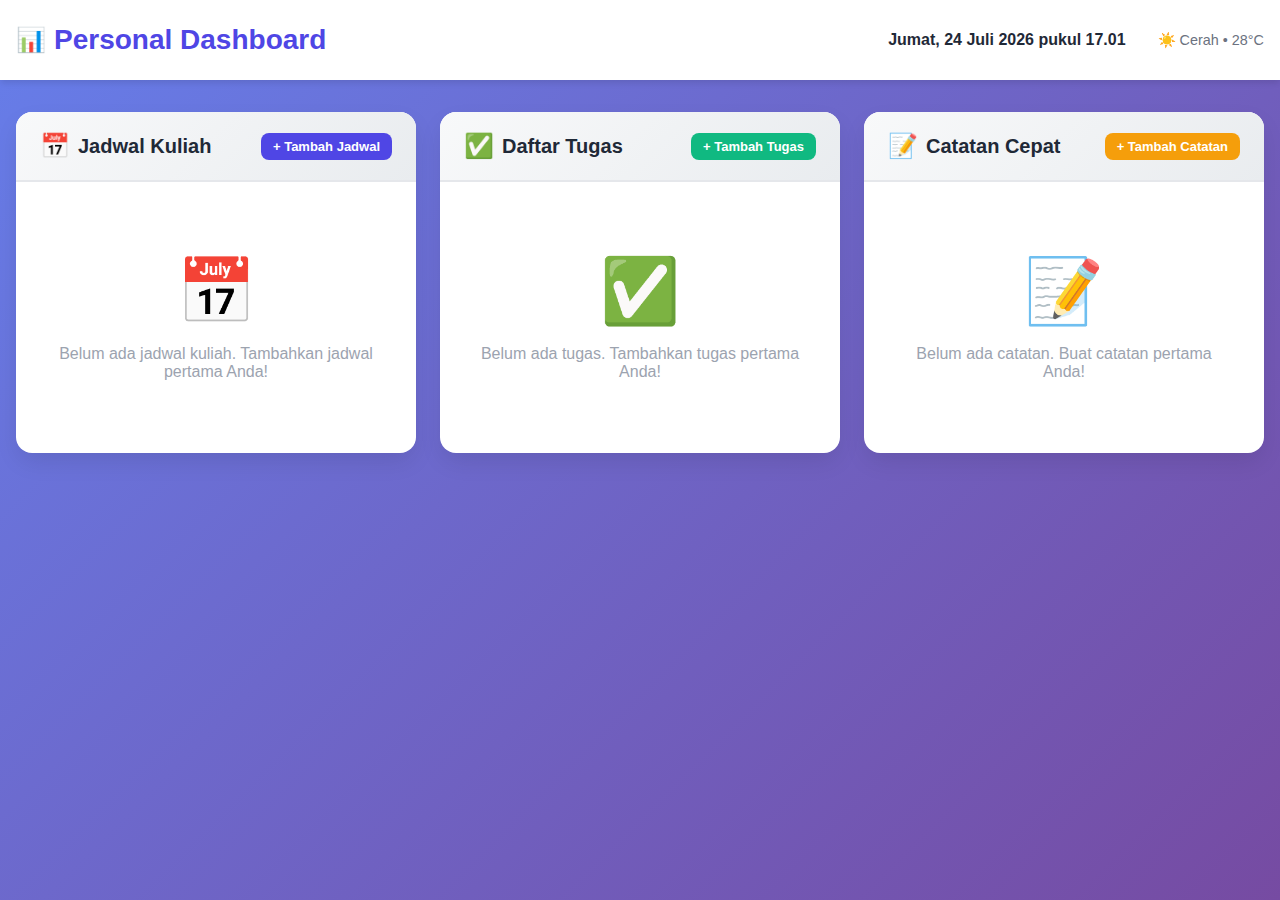
<file: Praktikum Pertemuan 2/index.html>
<!DOCTYPE html>
<html lang="id">
<head>
    <meta charset="UTF-8">
    <meta name="viewport" content="width=device-width, initial-scale=1.0">
    <title>Personal Dashboard - Mahasiswa</title>
    <link rel="stylesheet" href="style.css">
</head>
<body>
    <!-- Header -->
    <header class="header">
        <div class="container">
            <div class="header-content">
                <h1 class="header-title">
                    <span class="icon">📊</span>
                    Personal Dashboard
                </h1>
                <div class="header-info">
                    <div id="currentDateTime" class="datetime"></div>
                    <div id="weatherInfo" class="weather"></div>
                </div>
            </div>
        </div>
    </header>

    <!-- Main Content -->
    <main class="main-content">
        <div class="container">
            <div class="dashboard-grid">
                
                <!-- Jadwal Kuliah Section -->
                <section class="dashboard-card">
                    <div class="card-header">
                        <h2 class="card-title">
                            <span class="icon">📅</span>
                            Jadwal Kuliah
                        </h2>
                        <button class="btn btn-primary btn-sm" onclick="dashboard.scheduleManager.openModal()">
                            + Tambah Jadwal
                        </button>
                    </div>
                    <div class="card-body">
                        <div id="scheduleList" class="schedule-list"></div>
                    </div>
                </section>

                <!-- Daftar Tugas Section -->
                <section class="dashboard-card">
                    <div class="card-header">
                        <h2 class="card-title">
                            <span class="icon">✅</span>
                            Daftar Tugas
                        </h2>
                        <button class="btn btn-success btn-sm" onclick="dashboard.taskManager.openModal()">
                            + Tambah Tugas
                        </button>
                    </div>
                    <div class="card-body">
                        <div id="taskList" class="task-list"></div>
                    </div>
                </section>

                <!-- Catatan Cepat Section -->
                <section class="dashboard-card">
                    <div class="card-header">
                        <h2 class="card-title">
                            <span class="icon">📝</span>
                            Catatan Cepat
                        </h2>
                        <button class="btn btn-warning btn-sm" onclick="dashboard.noteManager.openModal()">
                            + Tambah Catatan
                        </button>
                    </div>
                    <div class="card-body">
                        <div id="noteList" class="note-list"></div>
                    </div>
                </section>

            </div>
        </div>
    </main>

    <!-- Modal Jadwal Kuliah -->
    <div id="scheduleModal" class="modal hidden">
        <div class="modal-content">
            <div class="modal-header">
                <h3 id="scheduleModalTitle">Tambah Jadwal Kuliah</h3>
                <button class="btn-close" onclick="dashboard.scheduleManager.closeModal()">×</button>
            </div>
            <div class="modal-body">
                <div class="form-group">
                    <label>Mata Kuliah</label>
                    <input type="text" id="scheduleCourse" class="form-input" placeholder="Contoh: Pemrograman Web">
                </div>
                <div class="form-group">
                    <label>Hari</label>
                    <select id="scheduleDay" class="form-input">
                        <option value="">Pilih Hari</option>
                        <option value="Senin">Senin</option>
                        <option value="Selasa">Selasa</option>
                        <option value="Rabu">Rabu</option>
                        <option value="Kamis">Kamis</option>
                        <option value="Jumat">Jumat</option>
                        <option value="Sabtu">Sabtu</option>
                    </select>
                </div>
                <div class="form-row">
                    <div class="form-group">
                        <label>Waktu Mulai</label>
                        <input type="time" id="scheduleStartTime" class="form-input">
                    </div>
                    <div class="form-group">
                        <label>Waktu Selesai</label>
                        <input type="time" id="scheduleEndTime" class="form-input">
                    </div>
                </div>
                <div class="form-group">
                    <label>Ruangan</label>
                    <input type="text" id="scheduleRoom" class="form-input" placeholder="Contoh: Lab A301">
                </div>
            </div>
            <div class="modal-footer">
                <button class="btn btn-secondary" onclick="dashboard.scheduleManager.closeModal()">Batal</button>
                <button class="btn btn-primary" onclick="dashboard.scheduleManager.saveSchedule()">Simpan</button>
            </div>
        </div>
    </div>

    <!-- Modal Tugas -->
    <div id="taskModal" class="modal hidden">
        <div class="modal-content">
            <div class="modal-header">
                <h3 id="taskModalTitle">Tambah Tugas</h3>
                <button class="btn-close" onclick="dashboard.taskManager.closeModal()">×</button>
            </div>
            <div class="modal-body">
                <div class="form-group">
                    <label>Nama Tugas</label>
                    <input type="text" id="taskName" class="form-input" placeholder="Contoh: Mengerjakan UTS">
                </div>
                <div class="form-group">
                    <label>Mata Kuliah</label>
                    <input type="text" id="taskCourse" class="form-input" placeholder="Contoh: Basis Data">
                </div>
                <div class="form-group">
                    <label>Deadline</label>
                    <input type="datetime-local" id="taskDeadline" class="form-input">
                </div>
                <div class="form-group">
                    <label>Prioritas</label>
                    <select id="taskPriority" class="form-input">
                        <option value="low">Rendah</option>
                        <option value="medium">Sedang</option>
                        <option value="high">Tinggi</option>
                    </select>
                </div>
            </div>
            <div class="modal-footer">
                <button class="btn btn-secondary" onclick="dashboard.taskManager.closeModal()">Batal</button>
                <button class="btn btn-success" onclick="dashboard.taskManager.saveTask()">Simpan</button>
            </div>
        </div>
    </div>

    <!-- Modal Catatan -->
    <div id="noteModal" class="modal hidden">
        <div class="modal-content">
            <div class="modal-header">
                <h3 id="noteModalTitle">Tambah Catatan</h3>
                <button class="btn-close" onclick="dashboard.noteManager.closeModal()">×</button>
            </div>
            <div class="modal-body">
                <div class="form-group">
                    <label>Judul Catatan</label>
                    <input type="text" id="noteTitle" class="form-input" placeholder="Judul catatan...">
                </div>
                <div class="form-group">
                    <label>Isi Catatan</label>
                    <textarea id="noteContent" class="form-textarea" rows="6" placeholder="Tulis catatan Anda di sini..."></textarea>
                </div>
            </div>
            <div class="modal-footer">
                <button class="btn btn-secondary" onclick="dashboard.noteManager.closeModal()">Batal</button>
                <button class="btn btn-warning" onclick="dashboard.noteManager.saveNote()">Simpan</button>
            </div>
        </div>
    </div>

    <script src="script.js"></script>
</body>
</html>
</file>
<file: Praktikum Pertemuan 2/style.css>
/* ===== RESET & BASE ===== */
* {
    margin: 0;
    padding: 0;
    box-sizing: border-box;
}

:root {
    --primary: #4f46e5;
    --success: #10b981;
    --warning: #f59e0b;
    --danger: #ef4444;
    --info: #3b82f6;
    --dark: #1f2937;
    --light: #f3f4f6;
    --white: #ffffff;
    --border: #e5e7eb;
    --shadow: 0 4px 6px -1px rgba(0, 0, 0, 0.1);
    --shadow-lg: 0 10px 25px -3px rgba(0, 0, 0, 0.1);
}

body {
    font-family: -apple-system, BlinkMacSystemFont, 'Segoe UI', Roboto, sans-serif;
    background: linear-gradient(135deg, #667eea 0%, #764ba2 100%);
    min-height: 100vh;
    color: var(--dark);
}

.container {
    max-width: 1400px;
    margin: 0 auto;
    padding: 0 1rem;
}

/* ===== HEADER ===== */
.header {
    background: var(--white);
    box-shadow: var(--shadow);
    padding: 1.5rem 0;
    position: sticky;
    top: 0;
    z-index: 100;
}

.header-content {
    display: flex;
    justify-content: space-between;
    align-items: center;
    flex-wrap: wrap;
    gap: 1rem;
}

.header-title {
    font-size: 1.75rem;
    font-weight: 700;
    color: var(--primary);
    display: flex;
    align-items: center;
    gap: 0.5rem;
}

.header-info {
    display: flex;
    gap: 2rem;
    align-items: center;
}

.datetime {
    font-size: 1rem;
    font-weight: 600;
    color: var(--dark);
}

.weather {
    display: flex;
    align-items: center;
    gap: 0.5rem;
    font-size: 0.9rem;
    color: #6b7280;
}

/* ===== MAIN CONTENT ===== */
.main-content {
    padding: 2rem 0;
}

.dashboard-grid {
    display: grid;
    grid-template-columns: repeat(auto-fit, minmax(350px, 1fr));
    gap: 1.5rem;
}

/* ===== CARDS ===== */
.dashboard-card {
    background: var(--white);
    border-radius: 1rem;
    box-shadow: var(--shadow-lg);
    overflow: hidden;
}

.card-full {
    grid-column: 1 / -1;
}

.card-header {
    padding: 1.25rem 1.5rem;
    border-bottom: 2px solid var(--border);
    display: flex;
    justify-content: space-between;
    align-items: center;
    background: linear-gradient(135deg, #f8f9fa 0%, #e9ecef 100%);
}

.card-title {
    font-size: 1.25rem;
    font-weight: 700;
    display: flex;
    align-items: center;
    gap: 0.5rem;
}

.card-body {
    padding: 1.5rem;
    max-height: 500px;
    overflow-y: auto;
}

.icon {
    font-size: 1.5rem;
}

/* ===== BUTTONS ===== */
.btn {
    padding: 0.5rem 1rem;
    border: none;
    border-radius: 0.5rem;
    font-weight: 600;
    cursor: pointer;
    font-size: 0.875rem;
}

.btn-sm {
    padding: 0.375rem 0.75rem;
    font-size: 0.813rem;
}

.btn-primary {
    background: var(--primary);
    color: var(--white);
}

.btn-success {
    background: var(--success);
    color: var(--white);
}

.btn-warning {
    background: var(--warning);
    color: var(--white);
}

.btn-info {
    background: var(--info);
    color: var(--white);
}

.btn-danger {
    background: var(--danger);
    color: var(--white);
    padding: 0.375rem 0.75rem;
}

.btn-secondary {
    background: #6b7280;
    color: var(--white);
}

/* ===== SCHEDULE LIST ===== */
.schedule-list {
    display: flex;
    flex-direction: column;
    gap: 1rem;
}

.schedule-item {
    padding: 1rem;
    border: 2px solid var(--border);
    border-radius: 0.75rem;
    background: linear-gradient(135deg, #f8f9fa 0%, #ffffff 100%);
}

.schedule-header {
    display: flex;
    justify-content: space-between;
    align-items: start;
    margin-bottom: 0.5rem;
}

.schedule-course {
    font-weight: 700;
    font-size: 1.1rem;
    color: var(--primary);
}

.schedule-actions {
    display: flex;
    gap: 0.5rem;
}

.schedule-info {
    display: flex;
    flex-direction: column;
    gap: 0.25rem;
    color: #6b7280;
    font-size: 0.9rem;
}

.schedule-day {
    font-weight: 600;
    color: var(--success);
}

/* ===== TASK LIST ===== */
.task-list {
    display: flex;
    flex-direction: column;
    gap: 1rem;
}

.task-item {
    padding: 1rem;
    border-left: 4px solid;
    border-radius: 0.5rem;
    background: var(--light);
}

.task-item.completed {
    opacity: 0.6;
    background: #e0e7ff;
}

.task-item.priority-high {
    border-color: var(--danger);
}

.task-item.priority-medium {
    border-color: var(--warning);
}

.task-item.priority-low {
    border-color: var(--info);
}

.task-header {
    display: flex;
    justify-content: space-between;
    align-items: start;
    margin-bottom: 0.5rem;
}

.task-name {
    font-weight: 700;
    font-size: 1rem;
    color: var(--dark);
}

.task-name.completed {
    text-decoration: line-through;
}

.task-actions {
    display: flex;
    gap: 0.5rem;
}

.task-info {
    display: flex;
    flex-direction: column;
    gap: 0.25rem;
    font-size: 0.875rem;
    color: #6b7280;
}

.task-course {
    font-weight: 600;
}

.task-deadline {
    color: var(--danger);
    font-weight: 600;
}

.priority-badge {
    display: inline-block;
    padding: 0.25rem 0.75rem;
    border-radius: 9999px;
    font-size: 0.75rem;
    font-weight: 600;
    margin-top: 0.5rem;
}

.priority-high {
    background: #fee2e2;
    color: #991b1b;
}

.priority-medium {
    background: #fef3c7;
    color: #92400e;
}

.priority-low {
    background: #dbeafe;
    color: #1e40af;
}

/* ===== NOTE LIST ===== */
.note-list {
    display: grid;
    grid-template-columns: repeat(auto-fill, minmax(250px, 1fr));
    gap: 1rem;
}

.note-item {
    padding: 1rem;
    background: linear-gradient(135deg, #fef3c7 0%, #fde68a 100%);
    border-radius: 0.75rem;
    box-shadow: var(--shadow);
    min-height: 150px;
    position: relative;
}

.note-header {
    display: flex;
    justify-content: space-between;
    align-items: start;
    margin-bottom: 0.75rem;
}

.note-title {
    font-weight: 700;
    font-size: 1rem;
    color: var(--dark);
}

.note-actions {
    display: flex;
    gap: 0.25rem;
}

.note-content {
    font-size: 0.875rem;
    color: #4b5563;
    line-height: 1.5;
    word-wrap: break-word;
}

.note-date {
    font-size: 0.75rem;
    color: #9ca3af;
    margin-top: 0.75rem;
    font-style: italic;
}

/* ===== MODAL ===== */
.modal {
    position: fixed;
    inset: 0;
    background: rgba(0, 0, 0, 0.7);
    display: flex;
    justify-content: center;
    align-items: center;
    z-index: 1000;
    padding: 1rem;
    backdrop-filter: blur(4px);
}

.modal.hidden {
    display: none;
}

.modal-content {
    background: var(--white);
    border-radius: 1rem;
    width: 100%;
    max-width: 500px;
    max-height: 90vh;
    overflow-y: auto;
    box-shadow: 0 25px 50px -12px rgba(0, 0, 0, 0.25);
}

.modal-header {
    padding: 1.5rem;
    border-bottom: 2px solid var(--border);
    display: flex;
    justify-content: space-between;
    align-items: center;
    background: linear-gradient(135deg, #f8f9fa 0%, #e9ecef 100%);
}

.modal-header h3 {
    font-size: 1.25rem;
    font-weight: 700;
}

.btn-close {
    background: none;
    border: none;
    font-size: 2rem;
    cursor: pointer;
    color: #9ca3af;
    line-height: 1;
}

.modal-body {
    padding: 1.5rem;
}

.modal-footer {
    padding: 1rem 1.5rem;
    border-top: 2px solid var(--border);
    display: flex;
    justify-content: flex-end;
    gap: 0.75rem;
    background: var(--light);
}

/* ===== FORM ===== */
.form-group {
    margin-bottom: 1rem;
}

.form-row {
    display: grid;
    grid-template-columns: 1fr 1fr;
    gap: 1rem;
}

.form-group label {
    display: block;
    margin-bottom: 0.5rem;
    font-weight: 600;
    color: var(--dark);
    font-size: 0.875rem;
}

.form-input,
.form-textarea {
    width: 100%;
    padding: 0.75rem;
    border: 2px solid var(--border);
    border-radius: 0.5rem;
    font-size: 0.875rem;
}

.form-input:focus,
.form-textarea:focus {
    outline: none;
    border-color: var(--primary);
    box-shadow: 0 0 0 3px rgba(79, 70, 229, 0.1);
}

.form-textarea {
    resize: vertical;
    font-family: inherit;
}

/* ===== EMPTY STATE ===== */
.empty-state {
    text-align: center;
    padding: 3rem 1rem;
    color: #9ca3af;
}

.empty-state-icon {
    font-size: 4rem;
    margin-bottom: 1rem;
}

.empty-state-text {
    font-size: 1rem;
}

/* ===== SCROLLBAR ===== */
::-webkit-scrollbar {
    width: 8px;
    height: 8px;
}

::-webkit-scrollbar-track {
    background: var(--light);
}

::-webkit-scrollbar-thumb {
    background: #9ca3af;
    border-radius: 4px;
}

/* ===== RESPONSIVE ===== */
@media (max-width: 768px) {
    .dashboard-grid {
        grid-template-columns: 1fr;
    }

    .header-content {
        flex-direction: column;
        align-items: flex-start;
    }

    .header-info {
        flex-direction: column;
        gap: 0.5rem;
        width: 100%;
    }

    .note-list {
        grid-template-columns: 1fr;
    }

    .form-row {
        grid-template-columns: 1fr;
    }

    .card-header {
        flex-direction: column;
        gap: 1rem;
        align-items: flex-start;
    }
}
</file>
